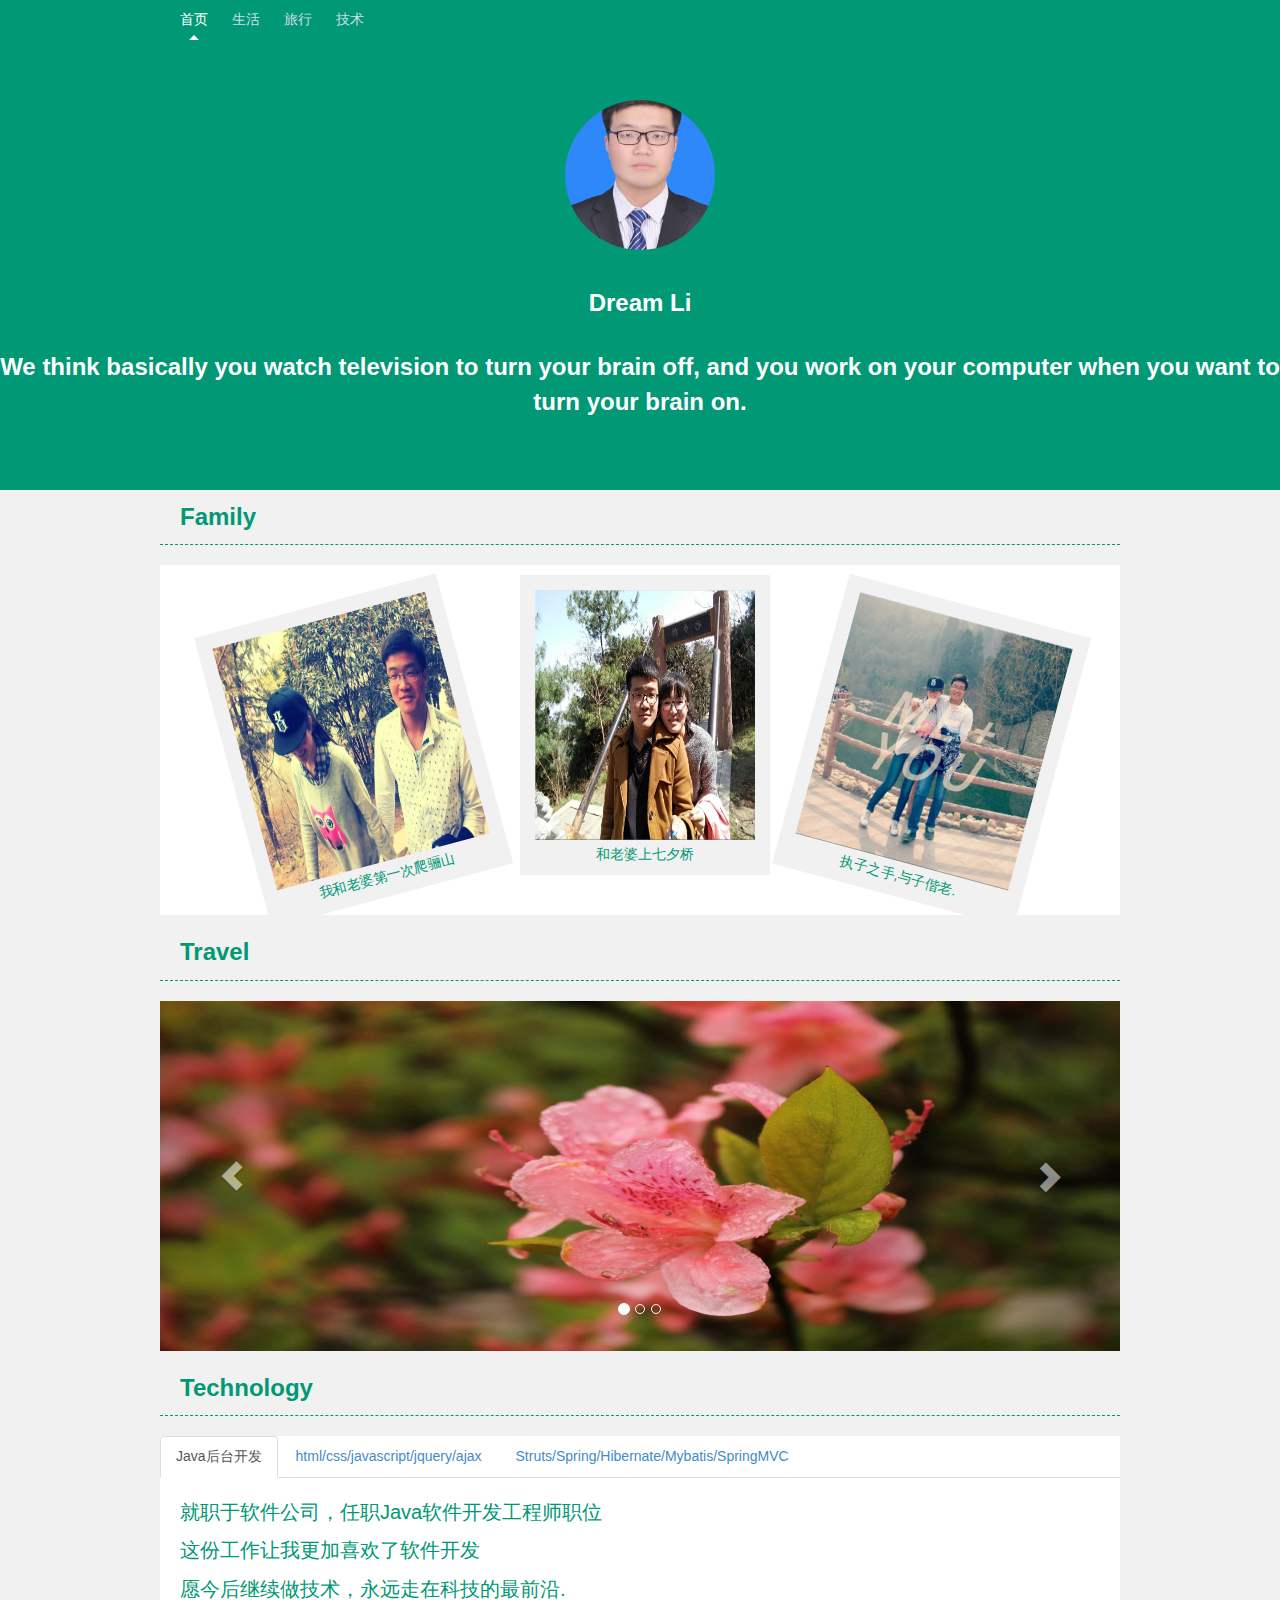
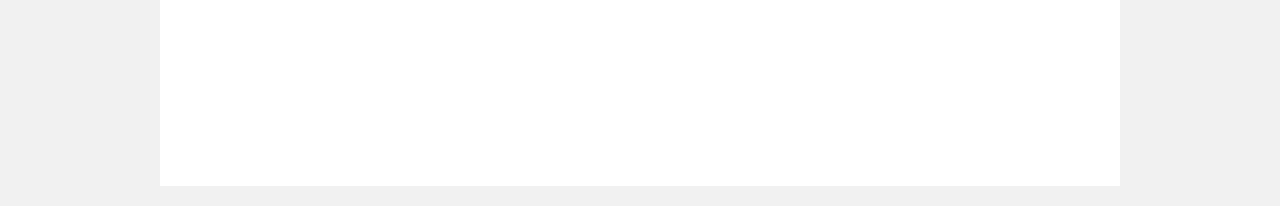
<file: index.html>
<!DOCTYPE html>
<html lang="en">
  <head>
    <meta charset="utf-8">
    <meta http-equiv="X-UA-Compatible" content="IE=edge">
    <meta name="viewport" content="width=device-width, initial-scale=1">
    <meta name="description" content="">
    <meta name="author" content="">
    <title>DreamLi1314的个人主页</title>
    <!-- CSS -->
    <link href="css/bootstrap.css" rel="stylesheet">
    <link href="css/blog.css" rel="stylesheet">
    <script type="text/javascript">
    	function welcomeToMyHome(){
			alert("欢迎光临DreamLi的主页...");
		}
    </script>
  </head>
  <body onLoad="welcomeToMyHome()">
    <div class="blog-masthead">
      <div class="container">
        <nav class="blog-nav">
          <a class="blog-nav-item active" href="index.html">首页</a>
          <a class="blog-nav-item" href="#part1">生活</a>
          <a class="blog-nav-item" href="#part2">旅行</a>
          <a class="blog-nav-item" href="#part3">技术</a>
        </nav>
      </div>
    </div>
	<div class="intr">
    	<span class="avtar"></span>
        <p class="peointr">Dream Li</p>
        <p class="peointr">We think basically you watch television to turn
          your brain off, and you work on your computer when you want to turn
          your brain on.</p>
    </div>
    <div class="title" id="part1">Family</div>
    <div class="content">
    	<div class="pic pic1">
    		<img src="image/h1.jpg" alt="">
    		<p>我和老婆第一次爬骊山</p>
    	</div>
    	<div class="pic pic2">
    		<img src="image/h2.jpg" alt="">
    		<p>和老婆上七夕桥</p>
    	</div>
    	<div class="pic pic3">
    		<img src="image/h3.jpg" alt="">
    		<p>执子之手,与子偕老.</p>
    	</div>
    </div>
    <div class="title" id="part2">Travel</div>
    <div class="content">
    	<div id="carousel-example-generic" class="carousel slide" data-ride="carousel">
              <ol class="carousel-indicators">
                <li data-target="#carousel-example-generic" data-slide-to="0" class="active"></li>
                <li data-target="#carousel-example-generic" data-slide-to="1"></li>
                <li data-target="#carousel-example-generic" data-slide-to="2"></li>
              </ol>
              <div class="carousel-inner" role="listbox">
                <div class="item active">
                  <img src="image/s1.jpg" alt="...">
                </div>
                <div class="item">
                  <img src="image/s2.jpg" alt="...">
                </div>
				<div class="item">
                  <img src="image/s3.jpg" alt="...">
                </div>
              </div>
              <a class="left carousel-control" href="#carousel-example-generic" role="button" data-slide="prev">
                <span class="glyphicon glyphicon-chevron-left"></span>
                <span class="sr-only">Previous</span>
              </a>
              <a class="right carousel-control" href="#carousel-example-generic" role="button" data-slide="next">
                <span class="glyphicon glyphicon-chevron-right"></span>
                <span class="sr-only">Next</span>
              </a>
            </div>
    </div>
	<div class="title" id="part3">Technology</div>
    <div class="content">
        <ul class="nav nav-tabs" role="tablist">
          <li class="active"><a href="#home" role="tab" data-toggle="tab">Java后台开发</a></li>
          <li><a href="#profile" role="tab" data-toggle="tab">html/css/javascript/jquery/ajax</a></li>
          <li><a href="#messages" role="tab" data-toggle="tab">Struts/Spring/Hibernate/Mybatis/SpringMVC</a></li>
        </ul>
        <div class="tab-content">
        
          <div class="tab-pane active" id="home">
          	<p class="text">就职于软件公司，任职Java软件开发工程师职位</p>
            <p class="text">这份工作让我更加喜欢了软件开发</p>
            <p class="text">愿今后继续做技术，永远走在科技的最前沿.</p>
          </div>
          
          <div class="tab-pane" id="profile">
          	<p class="text">作为一个最初掌握的技术</p>
            <p class="text">在很长的一段时间  我都用它来开发web,开发应用程序</p>
            <p class="text">愿今后可以继续研究它</p>
          </div>
          
          <div class="tab-pane" id="messages">
          	<p class="text">作为一名草根站长</p>
            <p class="text">框架是必不可少的</p>
            <p class="text">因此我仍在不断地学习它 并因此享受框架带来的乐趣</p>
          </div>
          
        </div>
    </div>
    <a href="" class="btt">顶部</a>
    <!-- Js-->
    <script src="js/jquery-1.9.1.min.js"></script>
    <script src="js/bootstrap.min.js"></script>
    <script src="js/plugin.js"></script>
  </body>
</html>
</file>
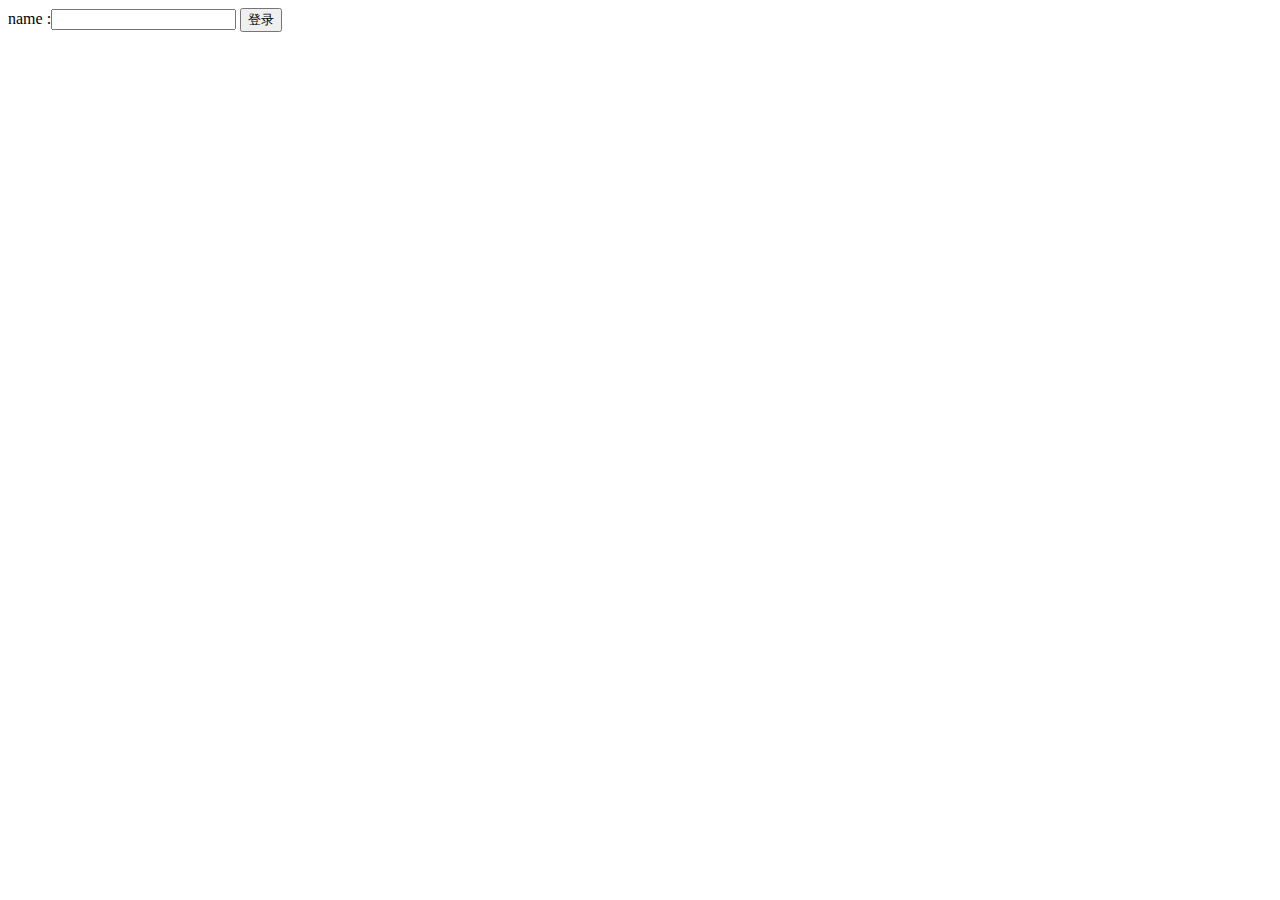
<file: test.html>
<!DOCTYPE html PUBLIC "-//W3C//DTD HTML 4.01 Transitional//EN" "http://www.w3.org/TR/html4/loose.dtd">
<html>
<head>
<meta http-equiv="Content-Type" content="text/html; charset=UTF-8">
<title>Insert title here</title>
</head>
<body>
<form action="${pageContext.request.contextPath }/login.do" method="post">

name :<input type="text" name="userName">
<input type="submit" value="登录">

</form>
</body>
</html>
</file>
<file: css/blog.css>
/*
 * Globals
 */

body {
  font-family: 'Microsoft Yahei','微软雅黑',Arial,'Hiragino Sans GB','宋体';
  color: #555;
}

h1, .h1,
h2, .h2,
h3, .h3,
h4, .h4,
h5, .h5,
h6, .h6 {
  margin-top: 0;
  font-family: "Helvetica Neue", Helvetica, Arial, sans-serif;
  font-weight: normal;
  color: #333;
}


/*
 * Override Bootstrap's default container.
 */

@media (min-width: 1200px) {
  .container {
    width: 970px;
  }
}


/*
 * Masthead for nav
 */
.blog-masthead {
  background-color: #019875;
  position:fixed;
  width: 100%;
  z-index:999;
  /*-webkit-box-shadow: inset 0 -2px 5px rgba(0,0,0,.1);
          box-shadow: inset 0 -2px 5px rgba(0,0,0,.1);*/
}

/* Nav links */
.blog-nav-item {
  position: relative;
  display: inline-block;
  padding: 10px;
  font-weight: 500;
  color: #cdddeb;
}

.blog-nav-item:hover,
.blog-nav-item:focus {
  color: #fff;
  text-decoration: none;
}

/* Active state gets a caret at the bottom */
.blog-nav .active {
  color: #fff;
}
.blog-nav .active:after {
  position: absolute;
  bottom: 0;
  left: 50%;
  width: 0;
  height: 0;
  margin-left: -5px;
  vertical-align: middle;
  content: " ";
  border-right: 5px solid transparent;
  border-bottom: 5px solid;
  border-left: 5px solid transparent;
}


/*
 * Blog name and description
 */

.blog-header {
  padding-top: 20px;
  padding-bottom: 20px;
}

.blog-title {
  margin-top: 30px;
  margin-bottom: 0;
  font-size: 60px;
  font-weight: normal;
}

.blog-description {
  font-size: 20px;
  color: #999;
}


/*
 * Main column and sidebar layout
 */

.blog-main {
  font-size: 18px;
  line-height: 1.5;
}

/* Sidebar modules for boxing content */
.sidebar-module {
  padding: 15px;
  margin: 0 -15px 15px;
}

.sidebar-module-inset {
  padding: 15px;
  background-color: #f5f5f5;
  border-radius: 4px;
}

.sidebar-module-inset p:last-child,
.sidebar-module-inset ul:last-child,
.sidebar-module-inset ol:last-child {
  margin-bottom: 0;
}



/* Pagination */
.pager {
  margin-bottom: 60px;
  text-align: left;
}

.pager > li > a {
  width: 140px;
  padding: 10px 20px;
  text-align: center;
  border-radius: 30px;
}


/*
 * Blog posts
 */

.blog-post {
  margin-bottom: 60px;
}

.blog-post-title {
  margin-bottom: 5px;
  font-size: 40px;
}

.blog-post-meta {
  margin-bottom: 20px;
  color: #999;
}


/*
 * Footer
 */

.blog-footer {
  padding: 40px 0;
  color: #999;
  text-align: center;
  background-color: #f9f9f9;
  border-top: 1px solid #e5e5e5;
}

.blog-footer p:last-child {
  margin-bottom: 0;
}
</file>
